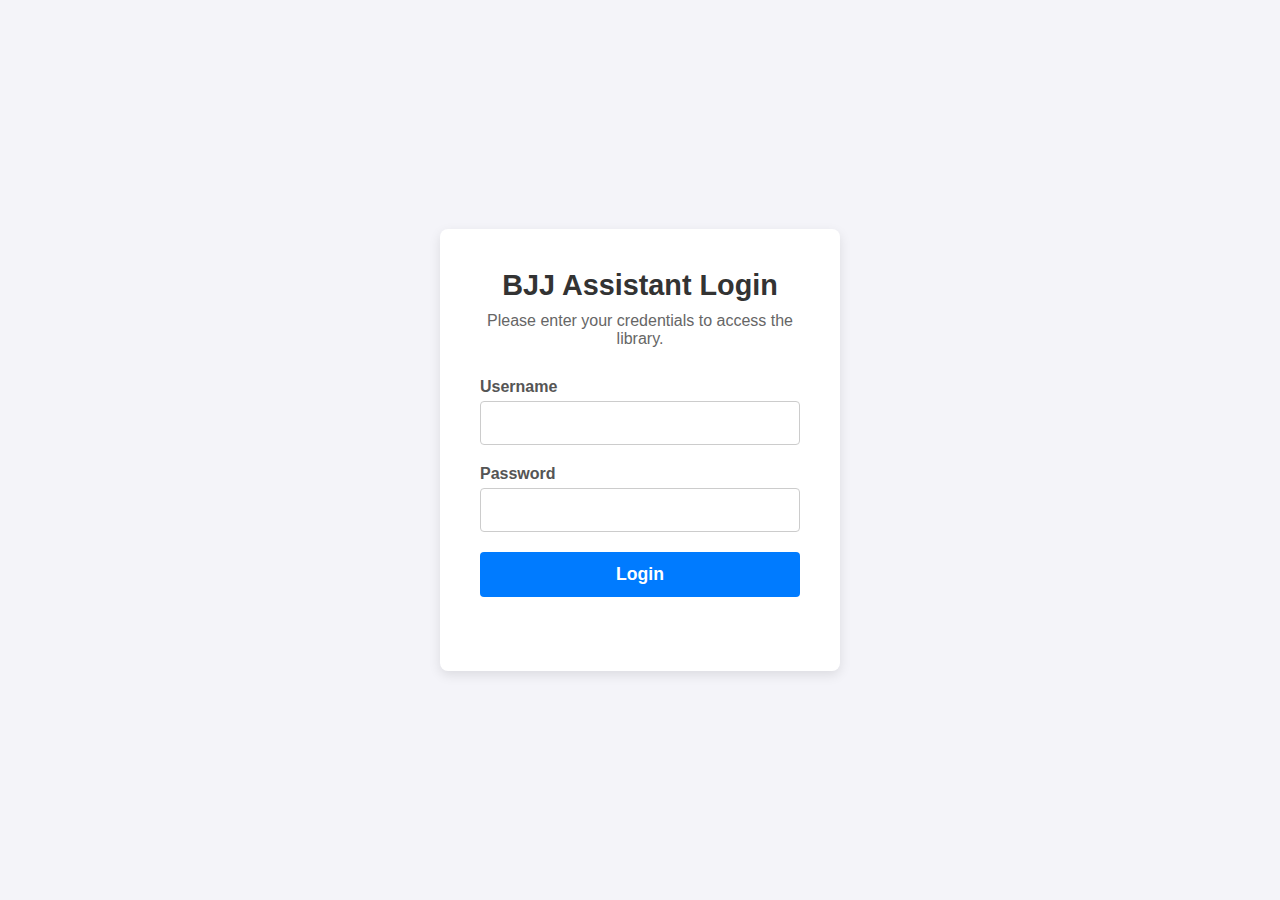
<file: index.html>
<!DOCTYPE html>
<html lang="en">

<head>
    <meta charset="UTF-8">
    <meta name="viewport" content="width=device-width, initial-scale=1.0">
    <title>BJJ RAG Assistant</title>
    <link rel="stylesheet" href="style.css">
</head>

<body>
    <div class="app-container" style="visibility: hidden;">
        <!-- Left Column: Chat Interface -->
        <div class="chat-container">
            <div id="chat-box" class="chat-box">
                <div class="message bot-message">
                    <p>Hello! I am your BJJ RAG Assistant. Ask a question and click on a source to view the video.</p>
                </div>
            </div>
            <div class="chat-input-area">
                <form id="chat-form" class="chat-form">
                    <input type="text" id="user-input" placeholder="Ask a question..." autocomplete="off">
                    <button type="submit">Send</button>
                </form>
            </div>
        </div>

        <!-- Right Column: Video Player Stage -->
        <div class="video-container">
            <div id="video-stage" class="video-stage">
                <div class="video-placeholder">
                    <h3>Your Video Will Appear Here</h3>
                    <p>Click on a source from the chat to begin playback.</p>
                </div>
                <!-- Video player will be inserted here by JavaScript -->
            </div>
        </div>
    </div>

    <script src="script.js"></script>
</body>

</html>
</file>
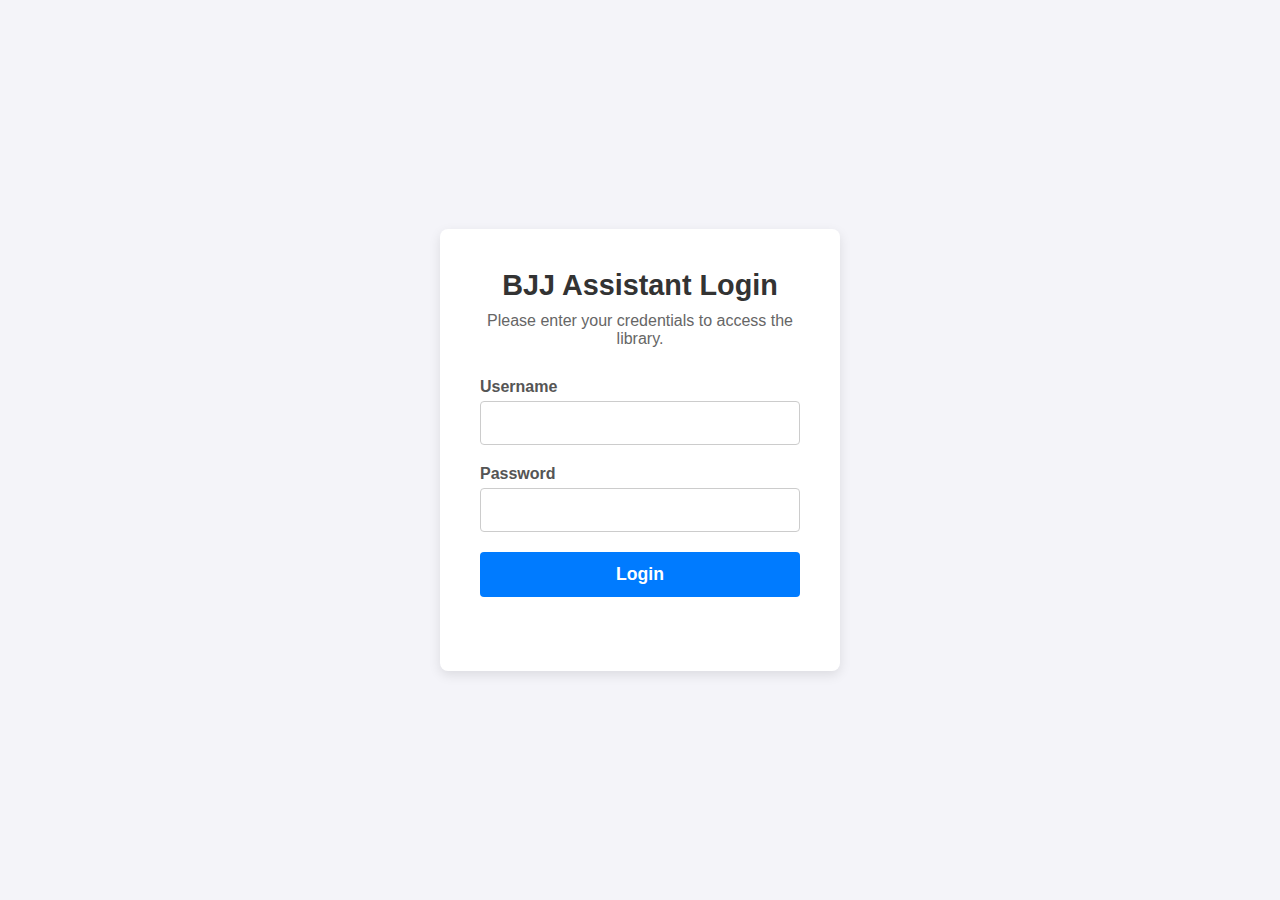
<file: login.html>
<!DOCTYPE html>
<html lang="en">
<head>
    <meta charset="UTF-8">
    <meta name="viewport" content="width=device-width, initial-scale=1.0">
    <title>Login - BJJ RAG Assistant</title>
    <link rel="stylesheet" href="login.style.css">
</head>
<body>
    <div class="login-container">
        <div class="login-box">
            <h2>BJJ Assistant Login</h2>
            <p class="subtitle">Please enter your credentials to access the library.</p>
            
            <form id="login-form">
                <div class="input-group">
                    <label for="username">Username</label>
                    <input type="text" id="username" name="username" required>
                </div>
                <div class="input-group">
                    <label for="password">Password</label>
                    <input type="password" id="password" name="password" required>
                </div>
                <button type="submit" id="login-button">Login</button>
            </form>

            <div id="error-message" class="error-message"></div>
            
            <!-- The register button is hidden as requested. You can un-comment it later.
            <div class="register-link">
                <p>Don't have an account? <a href="#">Register here</a></p>
            </div>
            -->
        </div>
    </div>
    
    <script src="login.script.js"></script>
</body>
</html>
</file>
<file: style.css>
/* Basic Reset and Body Styling */
* {
    box-sizing: border-box;
    margin: 0;
    padding: 0;
}

body {
    font-family: -apple-system, BlinkMacSystemFont, "Segoe UI", Roboto, Helvetica, Arial, sans-serif;
    background-color: #f4f4f9;
    color: #333;
    display: flex;
    justify-content: center;
    align-items: center;
    height: 100vh;
    padding: 20px;
}

/* New Two-Column App Container */
.app-container {
    display: flex;
    width: 100%;
    max-width: 1400px;
    height: 95vh;
    background-color: #fff;
    border-radius: 8px;
    box-shadow: 0 4px 20px rgba(0, 0, 0, 0.15);
    overflow: hidden;
}

/* Left Column: Chat Container */
.chat-container {
    width: 40%;
    min-width: 400px;
    border-right: 1px solid #ddd;
    display: flex;
    flex-direction: column;
}

/* Right Column: Video Container */
.video-container {
    width: 60%;
    display: flex;
    flex-direction: column;
    padding: 20px;
    background-color: #1c1c1e; /* Dark background for video */
}

.video-stage {
    width: 100%;
    height: 100%;
    display: flex;
    justify-content: center;
    align-items: center;
}

.video-placeholder {
    text-align: center;
    color: #888;
}

.video-placeholder h3 {
    margin-bottom: 10px;
}

#video-stage video {
    width: 100%;
    height: auto;
    max-height: 100%;
    border-radius: 6px;
}

/* Chat History Box (no major changes) */
.chat-box {
    flex-grow: 1;
    padding: 20px;
    overflow-y: auto;
}

.message {
    margin-bottom: 15px;
    padding: 10px 15px;
    border-radius: 18px;
    max-width: 90%;
    line-height: 1.5;
    word-wrap: break-word;
}

.user-message {
    background-color: #007bff;
    color: white;
    margin-left: auto;
    border-bottom-right-radius: 4px;
}

.bot-message {
    background-color: #e9ecef;
    color: #333;
    margin-right: auto;
    border-bottom-left-radius: 4px;
}

.bot-message.loading p {
    font-style: italic;
    color: #666;
}

/* Sources Section Styling (no major changes) */
.sources-container {
    margin-top: 15px;
    padding-top: 10px;
    border-top: 1px solid #ddd;
}

.sources-title {
    font-size: 0.9em;
    font-weight: bold;
    margin-bottom: 5px;
    color: #555;
}

.source-item {
    font-size: 0.85em;
    background-color: #f8f9fa;
    padding: 8px;
    border-radius: 4px;
    margin-bottom: 5px;
    cursor: pointer;
    transition: background-color 0.2s;
}

.source-item:hover {
    background-color: #e2e6ea;
}

.source-item .chapter {
    font-weight: bold;
}

/* Chat Input Area (no major changes) */
.chat-input-area {
    padding: 15px;
    background-color: #f8f9fa;
    border-top: 1px solid #eee;
}

.chat-form {
    display: flex;
}

#user-input {
    flex-grow: 1;
    padding: 10px;
    border: 1px solid #ccc;
    border-radius: 20px;
    margin-right: 10px;
    font-size: 1em;
}

#user-input:focus {
    outline: none;
    border-color: #007bff;
}

.chat-form button {
    padding: 10px 20px;
    border: none;
    background-color: #007bff;
    color: white;
    border-radius: 20px;
    cursor: pointer;
    font-size: 1em;
    transition: background-color 0.2s;
}

.chat-form button:hover {
    background-color: #0056b3;
}
</file>
<file: login.style.css>
/* Basic Reset and Body Styling */
* {
    box-sizing: border-box;
    margin: 0;
    padding: 0;
}

body {
    font-family: -apple-system, BlinkMacSystemFont, "Segoe UI", Roboto, Helvetica, Arial, sans-serif;
    background-color: #f4f4f9;
    color: #333;
    display: flex;
    justify-content: center;
    align-items: center;
    height: 100vh;
}

.login-container {
    width: 100%;
    padding: 20px;
}

.login-box {
    width: 100%;
    max-width: 400px;
    margin: 0 auto;
    padding: 40px;
    background-color: #fff;
    border-radius: 8px;
    box-shadow: 0 4px 12px rgba(0, 0, 0, 0.1);
    text-align: center;
}

h2 {
    margin-bottom: 10px;
    font-size: 1.8em;
    color: #333;
}

.subtitle {
    margin-bottom: 30px;
    color: #666;
}

.input-group {
    margin-bottom: 20px;
    text-align: left;
}

.input-group label {
    display: block;
    margin-bottom: 5px;
    font-weight: bold;
    color: #555;
}

.input-group input {
    width: 100%;
    padding: 12px;
    border: 1px solid #ccc;
    border-radius: 4px;
    font-size: 1em;
}

.input-group input:focus {
    outline: none;
    border-color: #007bff;
    box-shadow: 0 0 0 2px rgba(0, 123, 255, 0.25);
}

button {
    width: 100%;
    padding: 12px;
    border: none;
    background-color: #007bff;
    color: white;
    border-radius: 4px;
    cursor: pointer;
    font-size: 1.1em;
    font-weight: bold;
    transition: background-color 0.2s;
}

button:hover {
    background-color: #0056b3;
}

button:disabled {
    background-color: #a0c7e4;
    cursor: not-allowed;
}

.error-message {
    margin-top: 15px;
    color: #dc3545;
    font-weight: bold;
    min-height: 1.2em; /* Prevents layout shift when message appears */
}

.register-link {
    margin-top: 20px;
    font-size: 0.9em;
}
.register-link a {
    color: #007bff;
    text-decoration: none;
}
.register-link a:hover {
    text-decoration: underline;
}
</file>
